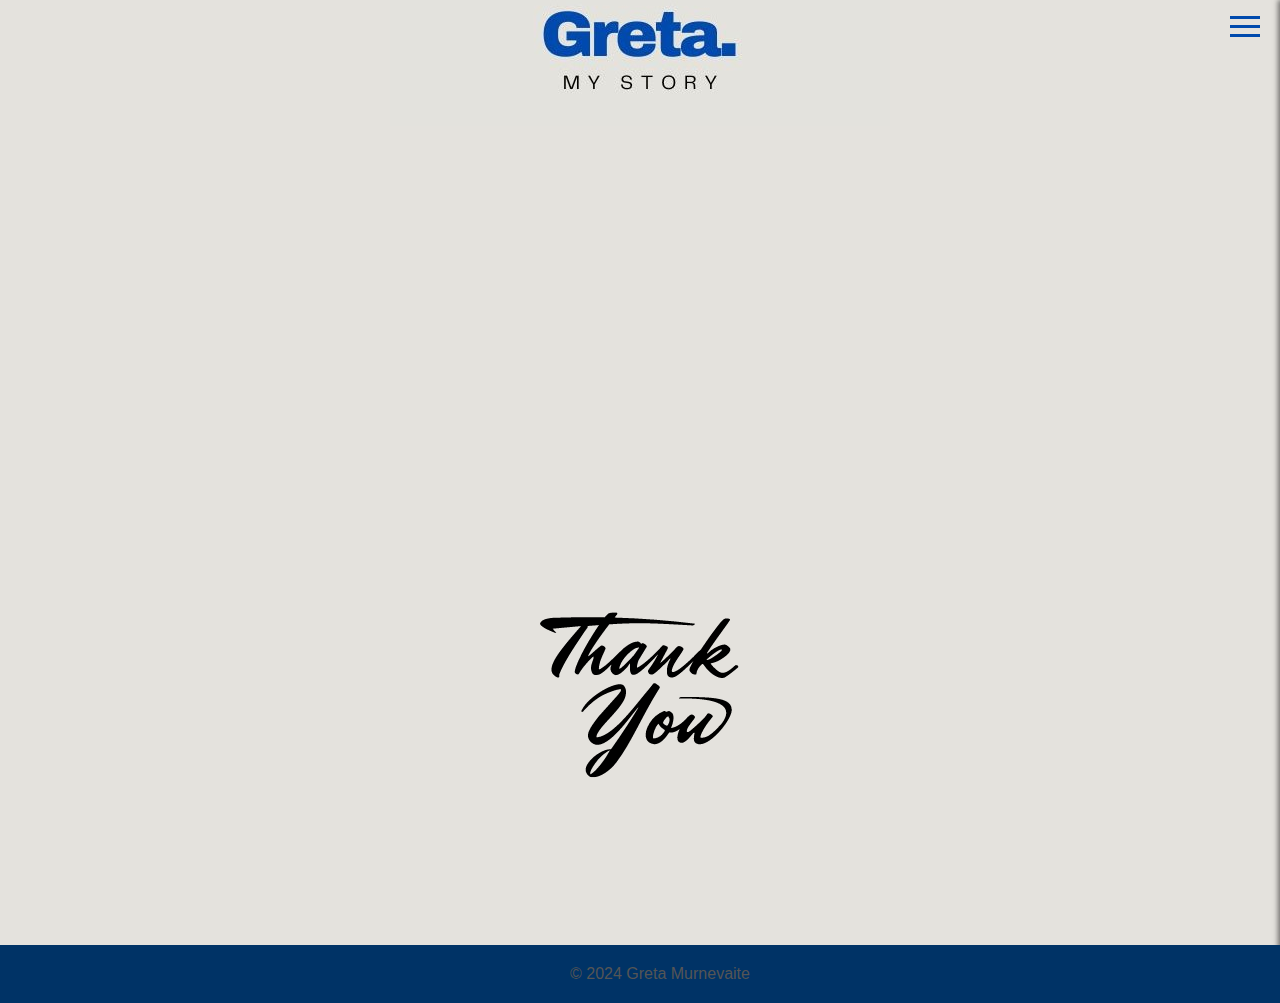
<file: index.html>
<!DOCTYPE html>
<html lang="en">
<head>
    <meta charset="UTF-8">
    <meta name="viewport" content="width=device-width, initial-scale=1.0">
    <title>Main Page</title>
    <link rel="stylesheet" href="styles.css">
</head>
<body>
    <header>
        <img src="images/Greta.jpg" alt="Logo">
        <div class="burger-button" onclick="toggleMenu()">
            <div></div>
            <div></div>
            <div></div>
        </div>
    </header>
    <div class="menu" id="sideMenu">
        <a href="about.html">About Me</a>
        <a href="hobbies.html">Hobbies</a>
    </div>
    <div class="animated-text">
        <h1>Hi!</h1>
        <h1>Welcome to my page</h1>
        <h1>This page was created to showcase what I learned in the course</h1>
        <h1>Special thank you to <a href="https://www.iamjunior.lt/">IamJunior</a></h1>
        <h1>And all the lecturers</h1>
    </div>
    <div>
        <img src="images/Thankyou.png" alt="Thank You" class="thankyou-img">
    </div>
    <footer>
        <p>&copy; 2024 Greta Murnevaite</p>
    </footer>
    
    <script>
        function toggleMenu() {
            var menu = document.getElementById('sideMenu');
            menu.classList.toggle('active');
        }
    </script>
</body>
</html>
</file>
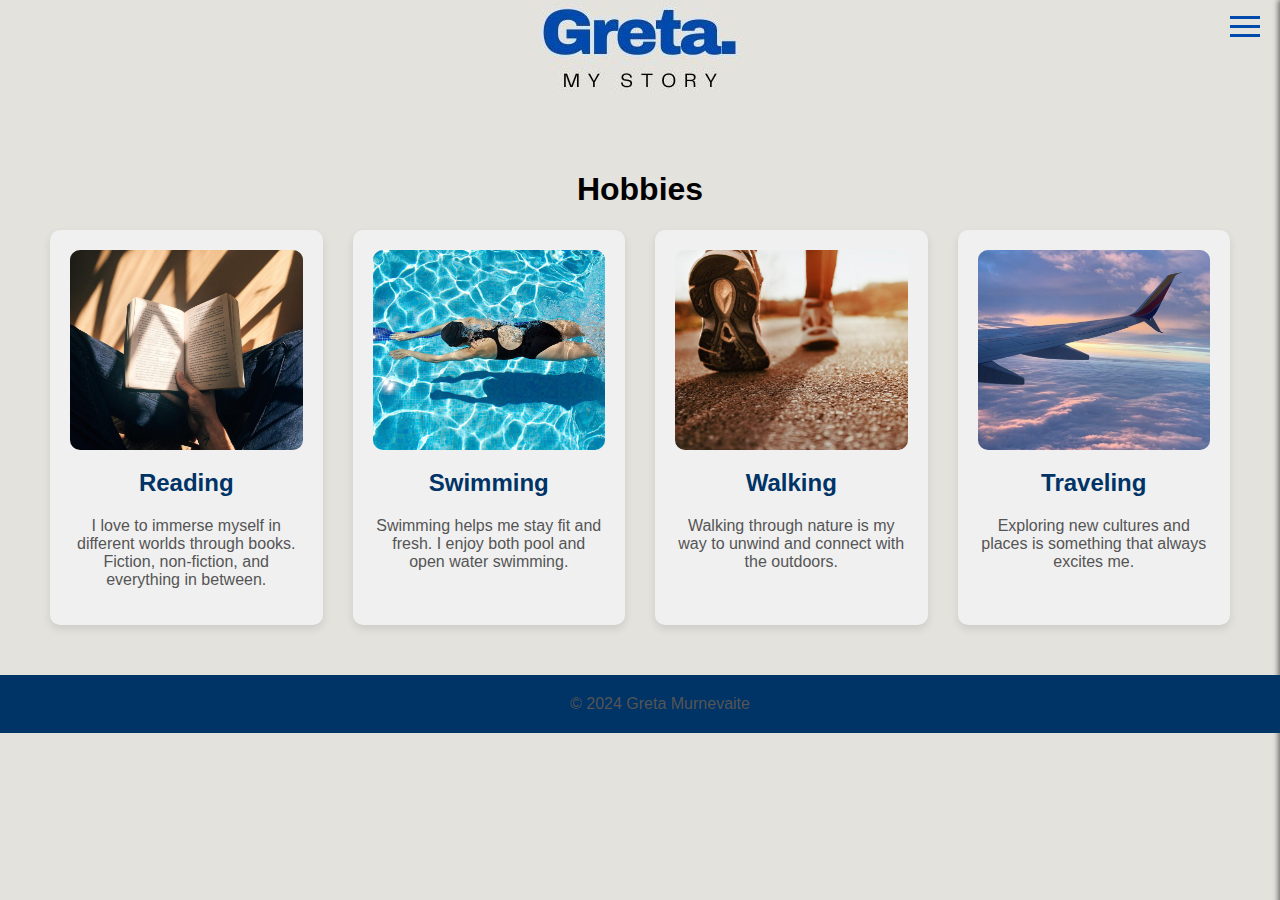
<file: hobbies.html>
<!DOCTYPE html>
<html lang="en">
<head>
    <meta charset="UTF-8">
    <meta name="viewport" content="width=device-width, initial-scale=1.0">
    <title>Hobbies</title>
    <link rel="stylesheet" href="styles.css">
</head>
<body>
    <header>
        <a href="index.html">
            <img src="images/Greta.jpg" alt="Logo">
        </a>
        <div class="burger-button" onclick="toggleMenu()">
            <div></div>
            <div></div>
            <div></div>
        </div>
    </header>
    
    <div class="menu" id="sideMenu">
        <a href="index.html">Home</a>
        <a href="about.html">About Me</a>
        <a href="hobbies.html">Hobbies</a>
    </div>

    <div class="container">
        <h1>Hobbies</h1>
        <div class="hobbies-section">
            <div class="hobby-item">
                <img src="images/reading.jpg" alt="Reading" class="hobby-image">
                <h2>Reading</h2>
                <p>I love to immerse myself in different worlds through books. Fiction, non-fiction, and everything in between.</p>
            </div>
            <div class="hobby-item">
                <img src="images/swimming.jpg" alt="Swimming" class="hobby-image">
                <h2>Swimming</h2>
                <p>Swimming helps me stay fit and fresh. I enjoy both pool and open water swimming.</p>
            </div>
            <div class="hobby-item">
                <img src="images/walking.jpg" alt="Walking" class="hobby-image">
                <h2>Walking</h2>
                <p>Walking through nature is my way to unwind and connect with the outdoors.</p>
            </div>
            <div class="hobby-item">
                <img src="images/traveling.jpg" alt="Traveling" class="hobby-image">
                <h2>Traveling</h2>
                <p>Exploring new cultures and places is something that always excites me.</p>
            </div>
        </div>
    </div>

    <footer>
        <p>&copy; 2024 Greta Murnevaite</p>
    </footer>

    <script>
        function toggleMenu() {
            var menu = document.getElementById('sideMenu');
            menu.classList.toggle('active');
        }
    </script>
</body>
</html>
</file>
<file: styles.css>
body {
    margin: 0;
    padding: 0;
    font-family: Arial, sans-serif;
    background-color: #e4e2dd;
}

header {
    display: flex;
    justify-content: center;
    align-items: center;
    background: #e4e2dd;
    color: #e4e2dd;
    padding: 20px;
    position: relative;
    height: 60px;
}

.logo {
    font-size: 2em;
}

.thankyou-img {
    display: block;
    margin: 0 auto;
    max-width: 100%;
    height: auto;
}

.burger-button {
    position: absolute;
    right: 20px;
    top: 10px;
    cursor: pointer;
}

.burger-button div {
    width: 30px;
    height: 3px;
    background: #004aad;
    margin: 6px 0;
    transition: 0.3s;
}

.menu {
    position: fixed;
    top: 0;
    right: -250px;
    width: 250px;
    height: 100%;
    background: #003366;
    color: #e4e2dd;
    padding-top: 60px;
    transition: 0.3s;
    overflow-y: auto;
    box-shadow: -2px 0 5px rgba(0,0,0,0.5);
}

.menu.active {
    right: 0;
}

.menu a {
    display: block;
    color: #e4e2dd;
    padding: 15px;
    text-decoration: none;
    font-size: 2;
}

.menu a:hover {
    background: royalblue;
    transition: 0.3s;
}

.animated-text {
    text-align: center;
    padding: 50px 20px;
}

.animated-text h1 {
    font-size: 3;
    margin: 10px 0;
    opacity: 0;
    animation: fadeIn 1s forwards;
}

.animated-text h1:nth-child(2) {
    animation-delay: 1s;
}

.animated-text h1:nth-child(3) {
    animation-delay: 2s;
}

.animated-text h1:nth-child(4) {
    animation-delay: 4s;
}

.animated-text h1:nth-child(5) {
    animation-delay: 5s;
}

.profile-picture {
    display: block;
    margin: 20px auto;
    border-radius: 50%;
    width: 200px;
    height: 200px;
    object-fit: cover;
}

.contact-info {
    font-size: 2;
    margin-top: 20px;
}

.contact-info p {
    margin: 10px 0;
}

.contact-info i {
    margin-right: 10px;
}

@keyframes fadeIn {
    from { opacity: 0; }
    to { opacity: 1; }
}

footer {
    text-align: center;
    padding: 20px;
    background-color: #003366;
    color: #e4e2dd;
    position: relative;
    bottom: 0;
    width: 100%;
    font-size: 2;
    font-family: Arial, sans-serif;
}

footer p {
    margin: 0;
}

.container {
    padding: 50px;
    text-align: center;
}

.hobbies-section {
    display: grid;
    grid-template-columns: repeat(auto-fit, minmax(250px, 1fr));
    gap: 30px;
    margin-top: 20px;
}

.hobby-item {
    background-color: #f0f0f0;
    border-radius: 10px;
    padding: 20px;
    box-shadow: 0 4px 8px rgba(0, 0, 0, 0.1);
    transition: transform 0.3s;
}

.hobby-item:hover {
    transform: scale(1.05);
}

.hobby-image {
    width: 100%;
    height: 200px; /* Set uniform height */
    object-fit: cover; /* Ensure image fits nicely without stretching */
    border-radius: 10px;
    margin-bottom: 15px;
}

h2 {
    margin-top: 0;
    font-size: 2;
    color: #003366;
}

p {
    font-size: 1em;
    color: #555;
}
</file>
